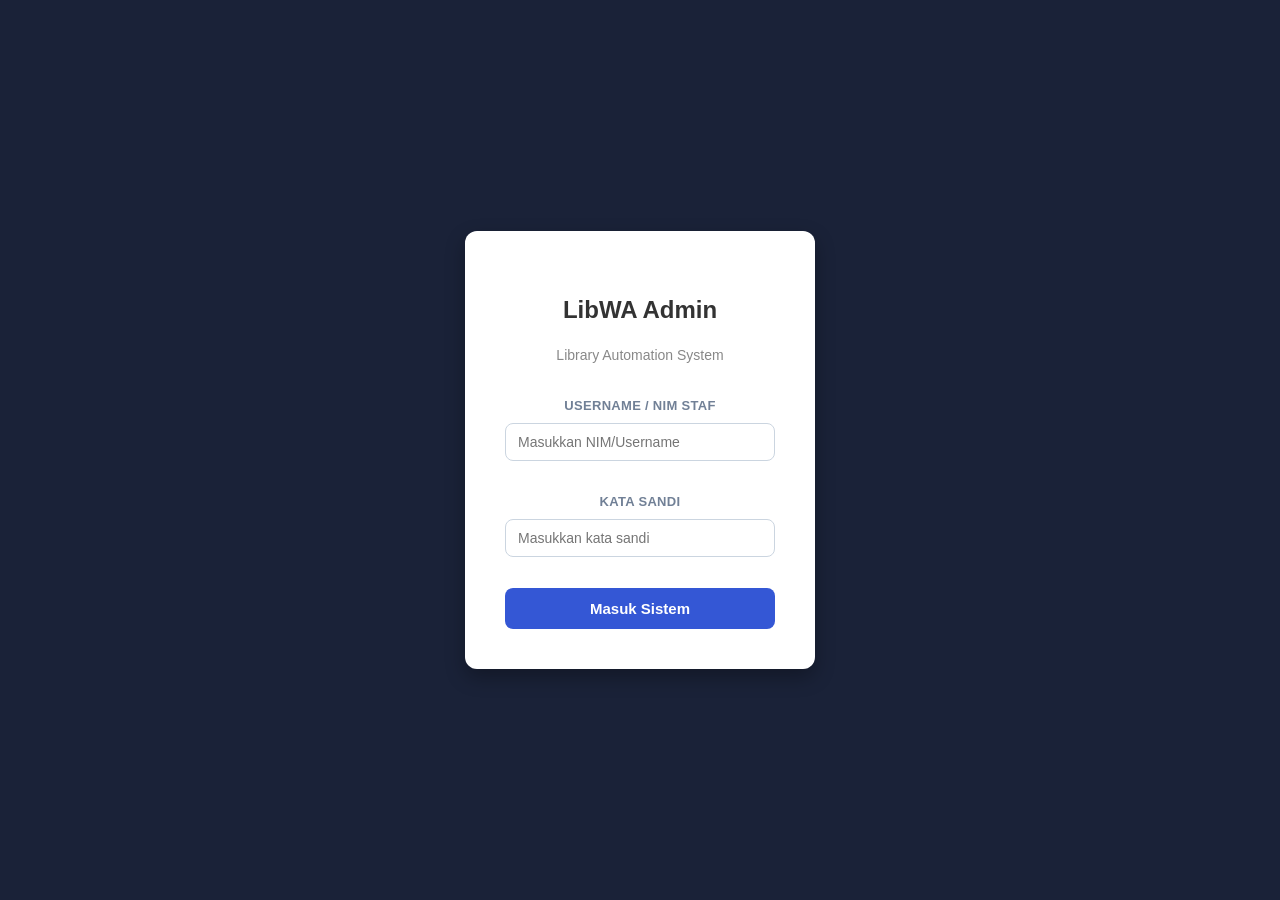
<file: index.html>
<!DOCTYPE html>
<html lang="id">
<head>
  <meta charset="UTF-8">
  <meta name="viewport" content="width=device-width, initial-scale=1.0">
  <title>Dashboard - LibWA Admin</title>
  <link rel="stylesheet" href="style.css">
</head>
<body>
  <div class="container-dashboard">
    <aside class="sidebar">
      <div class="logo">
        <h2>LibWA Admin</h2>
        <p>LIBRARY AUTOMATION</p>
      </div>
      <a href="index.html" class="menu-item aktif">📊 Dashboard</a>
      <a href="data_mahasiswa.html" class="menu-item">👥 Data Mahasiswa</a>
      <a href="peminjaman.html" class="menu-item">📚 Peminjaman</a>
      <a href="status_bot.html" class="menu-item">🤖 Status Bot</a>
    </aside>

    <main class="konten-utama">
      <div class="header-konten">
  <h2>Dashboard</h2>
  <div class="header-actions">
    <!-- Notifikasi Bell -->
    <div class="notif-wrapper" id="notifWrapper">
      <span class="bell-icon" id="bellIcon">🔔</span>
      <span class="notif-badge" id="notifBadge">1</span>
      <div class="dropdown-menu" id="notifDropdown">
        <div class="dropdown-header">Notifikasi Jatuh Tempo</div>
        <div id="notifContent">
          <div class="notif-item">Memuat...</div>
        </div>
      </div>
    </div>

    <!-- User Menu -->
    <div class="user-wrapper" id="userWrapper">
      <span class="user-icon" id="userIcon">👤</span>
      <span class="user-name" id="userName">Admin</span>
      <div class="dropdown-menu" id="userDropdown">
        <div class="dropdown-item" onclick="alert('Fitur Profile - Coming Soon!')">👤 Profile</div>
        <div class="dropdown-item" onclick="logout()">🚪 Log Out</div>
      </div>
    </div>
  </div>
</div>
      <div class="kartu-statistik">
        <div class="kartu">
          <p>TOTAL PEMINJAMAN</p>
          <h3 id="statTotal">0</h3>
        </div>
        <div class="kartu">
          <p>JATUH TEMPO</p>
          <h3 id="statDue" class="teks-merah">0</h3>
        </div>
        <div class="kartu">
          <p>BOT TERKIRIM</p>
          <h3 id="statSent" class="teks-hijau">0</h3>
        </div>
      </div>

      <div class="kartu-antrian">
        <div class="header-antrian">
          <h3>Daftar Mahasiswa Terdaftar</h3>
          <a href="data_mahasiswa.html">Lihat Semua</a>
        </div>
        
        <!-- INI TABEL HTML YANG BENAR -->
        <table class="tabel-mahasiswa">
          <thead>
            <tr>
              <th>NIM</th>
              <th>NAMA</th>
              <th>NO WHATSAPP</th>
              <th>PRODI</th>
            </tr>
          </thead>
          <tbody id="dashboardTableBody">
            <tr>
              <td>1234556</td>
              <td>DELmawan nyo</td>
              <td>624774893992</td>
              <td>Sistem Informasi</td>
            </tr>
            <tr>
              <td>2134559</td>
              <td>Sakasea ia</td>
              <td>623545809009</td>
              <td>Manajemen Rekayasa</td>
            </tr>
          </tbody>
        </table>
      </div>
    </main>
  </div>
  <script src="dashboard.js"></script>
</body>
</html>
</file>
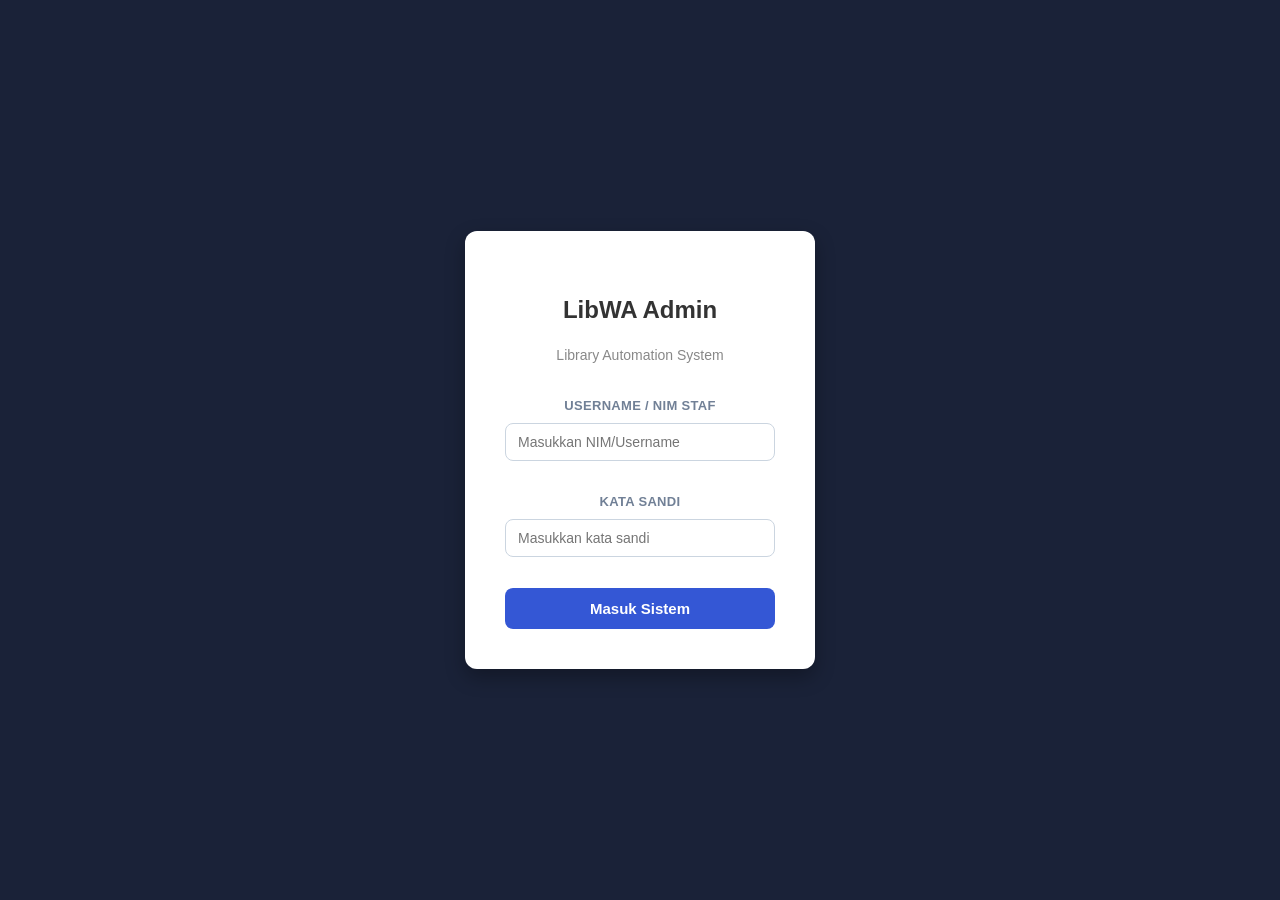
<file: data_mahasiswa.html>
<!DOCTYPE html>
<html lang="id">
<head>
  <meta charset="UTF-8">
  <meta name="viewport" content="width=device-width, initial-scale=1.0">
  <title>Data Mahasiswa - LibWA Admin</title>
  <link rel="stylesheet" href="style.css">
</head>
<body>
  <div class="container-dashboard">
    <aside class="sidebar">
      <div class="logo"><h2>LibWA Admin</h2><p>LIBRARY AUTOMATION</p></div>
      <a href="index.html" class="menu-item">📊 Dashboard</a>
      <a href="data_mahasiswa.html" class="menu-item aktif">👥 Data Mahasiswa</a>
      <a href="peminjaman.html" class="menu-item">📚 Peminjaman</a>
      <a href="status_bot.html" class="menu-item">🤖 Status Bot</a>
    </aside>

    <main class="konten-utama">
      <div class="header-konten"><h2>Data Mahasiswa</h2></div>
      <div class="kartu-data">
        <div class="aksi-tabel">
          <div class="kotak-cari">🔍 <input type="text" id="searchMahasiswa" placeholder="Cari NIM atau Nama..."></div>
          <button class="btn-tambah" id="btnTambahMhs">+ Tambah Mahasiswa</button>
        </div>
        <table class="tabel-mahasiswa">
          <thead><tr><th>NIM</th><th>NAMA</th><th>PRODI</th><th>NO WHATSAPP</th><th>AKSI</th></tr></thead>
          <tbody id="mhsTableBody"><tr><td colspan="5" style="text-align:center;">Memuat...</td></tr></tbody>
        </table>
      </div>
    </main>
  </div>

  <!-- Modal Tambah Mahasiswa -->
  <div id="modalMhs" class="modal">
    <div class="modal-content">
      <span class="close-btn" id="closeMhsModal">&times;</span>
      <h3>Tambah Mahasiswa Baru</h3>
      <form id="formMhs">
        <div class="form-group"><label>NIM</label><input type="text" id="nimMhs" required></div>
        <div class="form-group"><label>NAMA LENGKAP</label><input type="text" id="namaMhs" required></div>
        <div class="form-group"><label>PRODI</label><input type="text" id="prodiMhs" required></div>
        <div class="form-group"><label>NO WHATSAPP (62xxx)</label><input type="text" id="waMhs" required></div>
        <button type="submit" class="btn-tambah" style="width:100%">Simpan Data</button>
      </form>
    </div>
  </div>
  <script src="data_mahasiswa.js"></script>
</body>
</html>
</file>
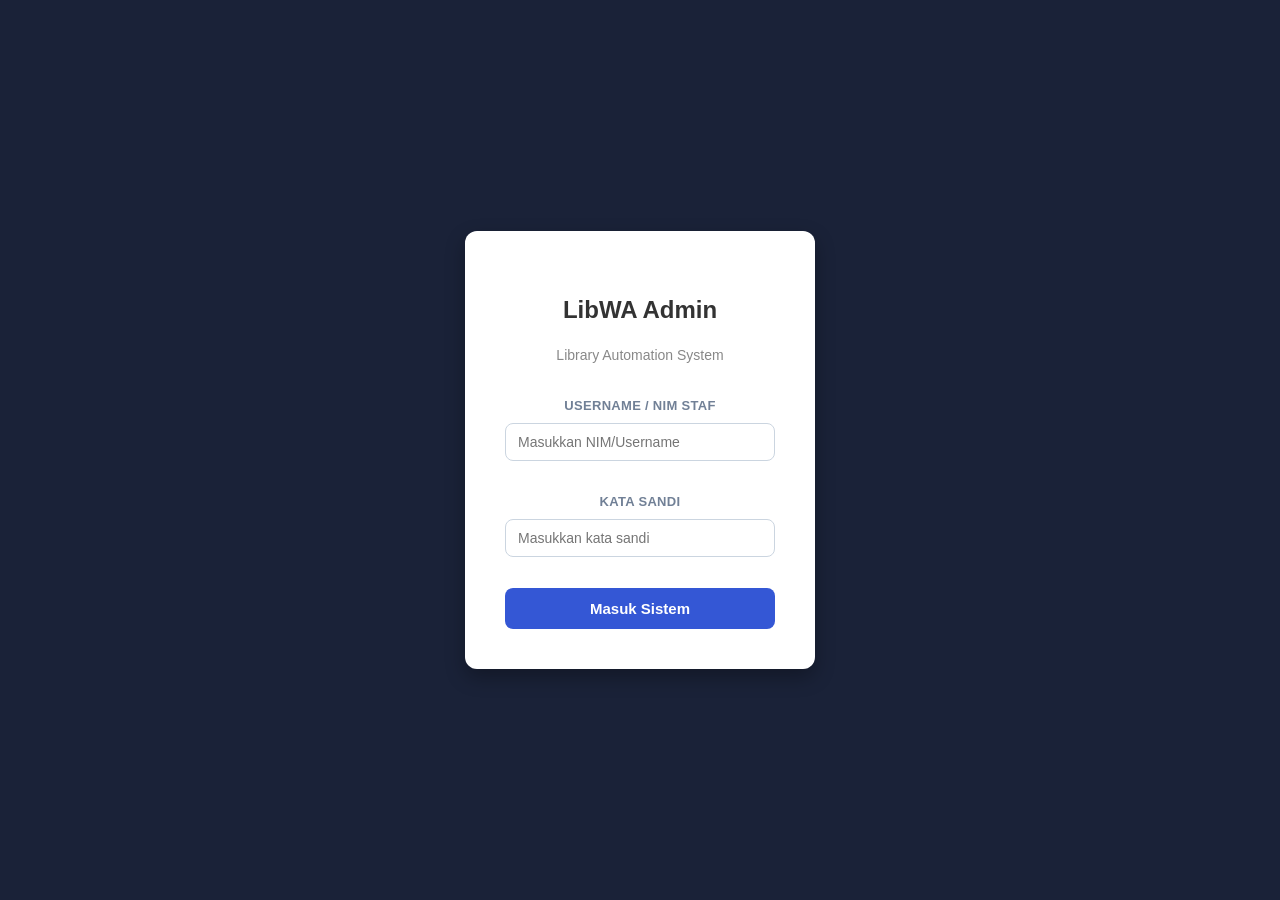
<file: login.html>
<!DOCTYPE html>
<html lang="id">
<head>
  <meta charset="UTF-8">
  <meta name="viewport" content="width=device-width, initial-scale=1.0">
  <title>Login - LibWA Admin</title>
  <link rel="stylesheet" href="style.css">
  <style>
    body { display: flex; justify-content: center; align-items: center; height: 100vh; background: #1A2238; }
    .login-box { background: white; padding: 40px; border-radius: 12px; width: 350px; text-align: center; box-shadow: 0 8px 20px rgba(0,0,0,0.3); }
    .login-box h2 { color: #333; margin-bottom: 5px; }
    .login-box p { color: #888; margin-bottom: 30px; font-size: 14px; }
    .form-group input { margin-bottom: 15px; }
    .btn-login { width: 100%; padding: 12px; background: #3457D5; color: white; border: none; border-radius: 8px; cursor: pointer; font-weight: bold; font-size: 15px; transition: 0.3s; }
    .btn-login:hover { background: #2844A8; transform: translateY(-2px); }
    .error-msg { color: #E74C3C; font-size: 13px; margin-bottom: 15px; display: none; background: #FADBD8; padding: 8px; border-radius: 5px; }
  </style>
</head>
<body>
  <div class="login-box">
    <h2>LibWA Admin</h2>
    <p>Library Automation System</p>
    <div class="error-msg" id="loginError">Username atau Sandi Salah!</div>
    <form id="loginForm">
      <div class="form-group">
        <label>USERNAME / NIM STAF</label>
        <input type="text" id="username" placeholder="Masukkan NIM/Username" required>
      </div>
      <div class="form-group">
        <label>KATA SANDI</label>
        <input type="password" id="password" placeholder="Masukkan kata sandi" required>
      </div>
      <button type="submit" class="btn-login">Masuk Sistem</button>
    </form>
  </div>
  <script src="login.js"></script>
</body>
</html>
</file>
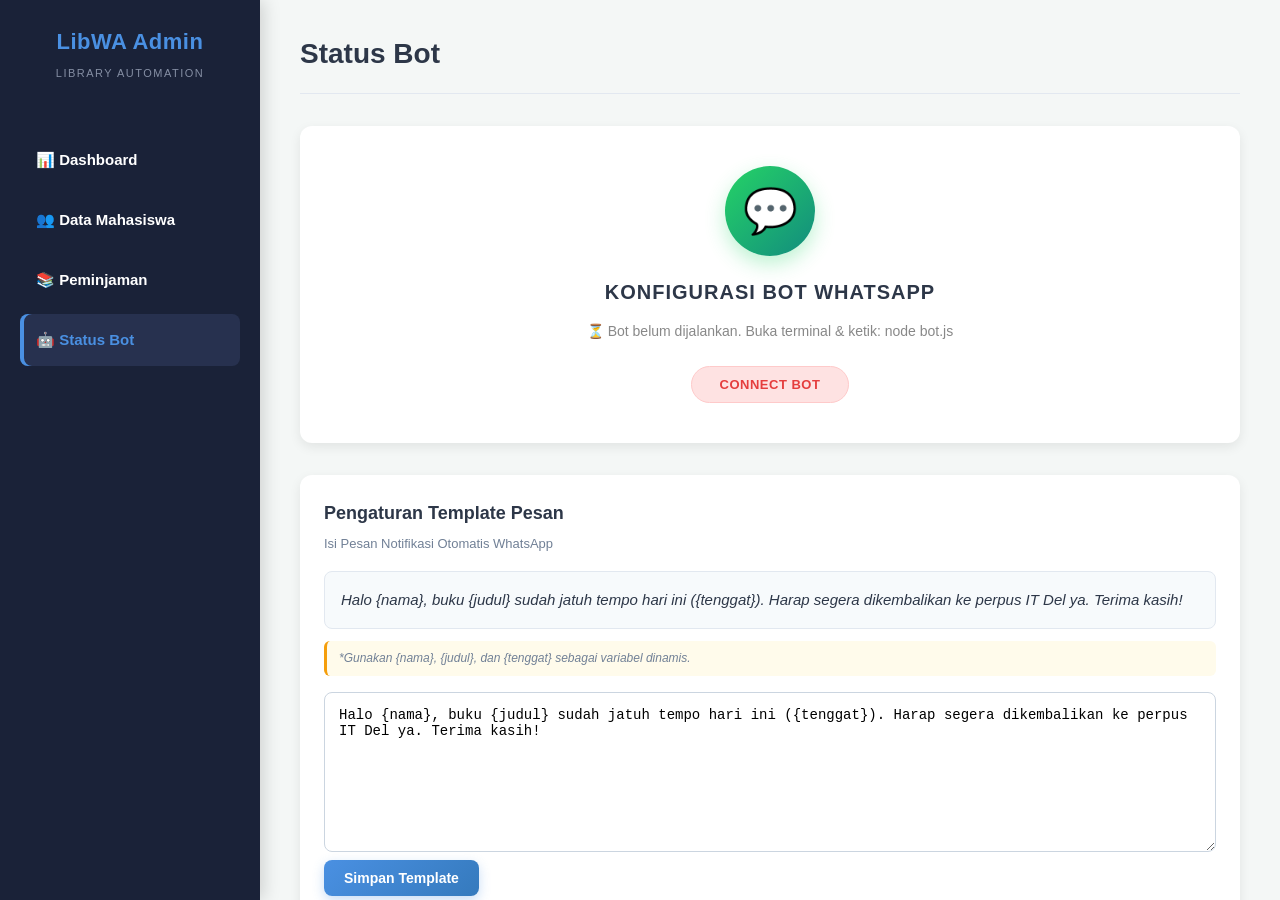
<file: status_bot.html>
<!DOCTYPE html>
<html lang="id">
<head>
  <meta charset="UTF-8">
  <meta name="viewport" content="width=device-width, initial-scale=1.0">
  <title>Status Bot - LibWA Admin</title>
  <link rel="stylesheet" href="style.css">
</head>
<body>
  <div class="container-dashboard">
    <aside class="sidebar">
      <div class="logo">
        <h2>LibWA Admin</h2>
        <p>LIBRARY AUTOMATION</p>
      </div>
      <a href="index.html" class="menu-item">📊 Dashboard</a>
      <a href="data_mahasiswa.html" class="menu-item">👥 Data Mahasiswa</a>
      <a href="peminjaman.html" class="menu-item">📚 Peminjaman</a>
      <a href="status_bot.html" class="menu-item aktif">🤖 Status Bot</a>
    </aside>

    <main class="konten-utama">
      <div class="header-konten">
        <h2>Status Bot</h2>
      </div>

      <div class="bot-config">
        <div class="lingkaran-wa">💬</div>
        <h3>KONFIGURASI BOT WHATSAPP</h3>
        <p class="instruksi" id="botStatusText">Mengecek status koneksi bot ke server...</p>
        <button class="btn-disconnect" id="btnToggleBot">CONNECT BOT</button>
      </div>

      <div class="kartu-data template-pesan">
        <h4>Pengaturan Template Pesan</h4>
        <p>Isi Pesan Notifikasi Otomatis WhatsApp</p>
        <div class="kotak-teks-template">
          <p id="previewPesan">Halo {nama}, buku {judul} sudah jatuh tempo hari ini ({tenggat}). Harap segera dikembalikan ke perpus IT Del ya. Terima kasih!</p>
        </div>
        <p class="keterangan-variabel">*Gunakan {nama}, {judul}, dan {tenggat} sebagai variabel dinamis.</p>
        <textarea class="input-template" id="inputTemplate" placeholder="Edit template di sini...">Halo {nama}, buku {judul} sudah jatuh tempo hari ini ({tenggat}). Harap segera dikembalikan ke perpus IT Del ya. Terima kasih!</textarea>
        <button class="btn-tambah" id="btnSimpanTemplate">Simpan Template</button>
      </div>
    </main>
  </div>
  <script src="status_bot.js"></script>
</body>
</html>
</file>
<file: style.css>
/* =========================================
   1. VARIABEL & RESET (PROFESIONAL THEME)
========================================= */
:root {
  --primary: #4A90E2;
  --primary-dark: #357ABD;
  --sidebar-bg: #1A2238;
  --sidebar-hover: #27314F;
  --bg-main: #F4F7F6;
  --card-bg: #FFFFFF;
  --text-primary: #2D3748;
  --text-secondary: #718096;
  --success: #48BB78;
  --danger: #E53E3E;
  --warning: #ED8936;
  --shadow-sm: 0 2px 4px rgba(0,0,0,0.05);
  --shadow-md: 0 4px 12px rgba(0,0,0,0.08);
  --shadow-lg: 0 8px 24px rgba(0,0,0,0.12);
  --transition: all 0.3s cubic-bezier(0.4, 0, 0.2, 1);
}

* { box-sizing: border-box; }

body {
  margin: 0;
  font-family: 'Segoe UI', Tahoma, Geneva, Verdana, sans-serif;
  background-color: var(--bg-main);
  color: var(--text-primary);
  line-height: 1.6;
}

a { text-decoration: none; color: inherit; transition: var(--transition); }

/* =========================================
   2. LAYOUT UTAMA
========================================= */
.container-dashboard {
  display: flex;
  height: 100vh;
  overflow: hidden;
}

/* Sidebar */
.sidebar {
  width: 260px;
  background: var(--sidebar-bg);
  color: #fff;
  padding: 24px 20px;
  display: flex;
  flex-direction: column;
  height: 100vh;
  box-shadow: 4px 0 16px rgba(0,0,0,0.15);
  z-index: 10;
}

.logo { margin-bottom: 40px; text-align: center; }
.logo h2 { margin: 0; color: var(--primary); font-size: 22px; letter-spacing: 0.5px; }
.logo p { font-size: 11px; color: #A0AABF; margin-top: 6px; letter-spacing: 1.5px; opacity: 0.8; }

.menu-item {
  padding: 14px 16px;
  margin-bottom: 8px;
  cursor: pointer;
  border-radius: 8px;
  font-weight: 600;
  font-size: 15px;
  transition: var(--transition);
  display: flex;
  align-items: center;
  gap: 10px;
  position: relative;
  overflow: hidden;
}

.menu-item:hover {
  background-color: var(--sidebar-hover);
  transform: translateX(4px);
}

.menu-item.aktif {
  background-color: var(--sidebar-hover);
  color: var(--primary);
  box-shadow: inset 4px 0 0 var(--primary);
}

/* Konten Utama */
.konten-utama {
  flex: 1;
  padding: 32px 40px;
  overflow-y: auto;
  animation: slideUp 0.5s ease-out;
}

@keyframes slideUp {
  from { opacity: 0; transform: translateY(20px); }
  to { opacity: 1; transform: translateY(0); }
}

/* Header */
.header-konten {
  display: flex;
  justify-content: space-between;
  align-items: center;
  margin-bottom: 32px;
  padding-bottom: 16px;
  border-bottom: 1px solid #E2E8F0;
}

.header-konten h2 { margin: 0; font-size: 28px; font-weight: 700; color: var(--text-primary); }

.ikon-header span {
  font-size: 20px;
  margin-left: 20px;
  cursor: pointer;
  padding: 8px;
  border-radius: 50%;
  transition: var(--transition);
}
.ikon-header span:hover { background: #E2E8F0; transform: scale(1.1); }

/* =========================================
   3. KARTU STATISTIK (DASHBOARD)
========================================= */
.kartu-statistik {
  display: grid;
  grid-template-columns: repeat(auto-fit, minmax(240px, 1fr));
  gap: 24px;
  margin-bottom: 32px;
}

.kartu {
  background: var(--card-bg);
  padding: 24px;
  border-radius: 12px;
  box-shadow: var(--shadow-md);
  transition: var(--transition);
  border-left: 4px solid var(--primary);
  position: relative;
  overflow: hidden;
}

.kartu::after {
  content: '';
  position: absolute;
  top: 0; left: 0; width: 100%; height: 100%;
  background: linear-gradient(135deg, rgba(74,144,226,0.05) 0%, transparent 100%);
  opacity: 0;
  transition: var(--transition);
}

.kartu:hover {
  transform: translateY(-6px);
  box-shadow: var(--shadow-lg);
}
.kartu:hover::after { opacity: 1; }

.kartu p { margin: 0 0 8px 0; color: var(--text-secondary); font-size: 13px; font-weight: 600; text-transform: uppercase; letter-spacing: 0.5px; }
.kartu h3 { margin: 0; font-size: 36px; font-weight: 800; color: var(--text-primary); }

.teks-merah { color: var(--danger) !important; }
.teks-hijau { color: var(--success) !important; }

/* =========================================
   4. TABEL & DATA
========================================= */
.kartu-data, .kartu-antrian {
  background: var(--card-bg);
  padding: 24px;
  border-radius: 12px;
  box-shadow: var(--shadow-md);
}

.aksi-tabel {
  display: flex;
  justify-content: space-between;
  align-items: center;
  margin-bottom: 20px;
  flex-wrap: wrap;
  gap: 12px;
}

.aksi-tabel h3 { margin: 0; font-size: 18px; font-weight: 700; color: var(--text-primary); }

.kotak-cari {
  display: flex;
  align-items: center;
  border: 1px solid #CBD5E0;
  padding: 10px 14px;
  border-radius: 8px;
  width: 280px;
  background: #F7FAFC;
  transition: var(--transition);
}
.kotak-cari:focus-within { border-color: var(--primary); background: #fff; box-shadow: 0 0 0 3px rgba(74,144,226,0.15); }
.kotak-cari input { border: none; outline: none; margin-left: 8px; width: 100%; font-size: 14px; background: transparent; }

.btn-tambah {
  background: linear-gradient(135deg, var(--primary) 0%, var(--primary-dark) 100%);
  color: #fff;
  border: none;
  padding: 10px 20px;
  border-radius: 8px;
  cursor: pointer;
  font-weight: 600;
  font-size: 14px;
  transition: var(--transition);
  box-shadow: 0 4px 12px rgba(74,144,226,0.3);
}
.btn-tambah:hover { transform: translateY(-2px); box-shadow: 0 6px 16px rgba(74,144,226,0.4); }
.btn-tambah:active { transform: translateY(0); }

.tabel-mahasiswa {
  width: 100%;
  border-collapse: separate;
  border-spacing: 0;
  margin-top: 8px;
}

.tabel-mahasiswa th {
  text-align: left;
  padding: 14px 12px;
  background-color: #F7FAFC;
  color: var(--text-secondary);
  font-size: 12px;
  text-transform: uppercase;
  font-weight: 700;
  letter-spacing: 0.5px;
  border-bottom: 2px solid #E2E8F0;
}

.tabel-mahasiswa td {
  padding: 14px 12px;
  border-bottom: 1px solid #E2E8F0;
  font-size: 14px;
  vertical-align: middle;
  transition: var(--transition);
}

.tabel-mahasiswa tbody tr:hover { background-color: #F8FAFC; transform: scale(1.005); }
.tabel-mahasiswa tbody tr:last-child td { border-bottom: none; }

.link-edit {
  color: var(--primary);
  font-weight: 600;
  cursor: pointer;
  padding: 6px 10px;
  border-radius: 6px;
  transition: var(--transition);
  display: inline-block;
}
.link-edit:hover { background: #EBF4FF; color: var(--primary-dark); }

/* BADGE STATUS */
.badge {
  padding: 6px 14px;
  border-radius: 20px;
  font-size: 12px;
  font-weight: 700;
  display: inline-block;
  text-transform: uppercase;
  letter-spacing: 0.3px;
}

.badge.dipinjam { background-color: #DEF7EC; color: #03543F; }
.badge.kembali { background-color: #E1EFFE; color: #2B6CB0; }

/* Animasi Pulse untuk Jatuh Tempo */
.badge.jatuhtempo {
  background-color: #FED7D7;
  color: #9B2C2C;
  animation: pulseDanger 2s infinite;
}
@keyframes pulseDanger {
  0% { box-shadow: 0 0 0 0 rgba(229, 62, 62, 0.4); }
  70% { box-shadow: 0 0 0 6px rgba(229, 62, 62, 0); }
  100% { box-shadow: 0 0 0 0 rgba(229, 62, 62, 0); }
}

/* =========================================
   5. STATUS BOT & TEMPLATE
========================================= */
.bot-config {
  text-align: center;
  padding: 40px;
  margin-bottom: 32px;
  background: var(--card-bg);
  border-radius: 12px;
  box-shadow: var(--shadow-md);
}

.lingkaran-wa {
  width: 90px;
  height: 90px;
  background: linear-gradient(135deg, #25D366 0%, #128C7E 100%);
  color: #fff;
  border-radius: 50%;
  display: flex;
  justify-content: center;
  align-items: center;
  font-size: 44px;
  margin: 0 auto 20px;
  box-shadow: 0 8px 20px rgba(37, 211, 102, 0.3);
  animation: float 3s ease-in-out infinite;
}
@keyframes float {
  0%, 100% { transform: translateY(0); }
  50% { transform: translateY(-8px); }
}

.bot-config h3 { letter-spacing: 1px; font-size: 20px; margin-bottom: 12px; color: var(--text-primary); }
.instruksi { color: var(--text-secondary); max-width: 450px; margin: 0 auto 24px; font-size: 14px; line-height: 1.6; }

.btn-disconnect {
  background-color: #FEE2E2;
  color: var(--danger);
  border: 1px solid #FECACA;
  padding: 10px 28px;
  border-radius: 24px;
  font-weight: 700;
  font-size: 13px;
  cursor: pointer;
  transition: var(--transition);
  text-transform: uppercase;
  letter-spacing: 0.5px;
}
.btn-disconnect:hover { background-color: var(--danger); color: #fff; transform: translateY(-2px); box-shadow: 0 4px 12px rgba(229,62,62,0.3); }
.btn-disconnect.connected { background-color: #DEF7EC; color: #03543F; border-color: #A7F3D0; }
.btn-disconnect.connected:hover { background-color: #03543F; color: #fff; }

.template-pesan {
  background: var(--card-bg);
  padding: 24px;
  border-radius: 12px;
  box-shadow: var(--shadow-md);
}
.template-pesan h4 { margin: 0 0 6px 0; font-size: 18px; }
.template-pesan > p { font-size: 13px; color: var(--text-secondary); margin: 0 0 16px 0; }

.kotak-teks-template {
  background-color: #F7FAFC;
  border: 1px solid #E2E8F0;
  padding: 16px;
  border-radius: 8px;
  margin-bottom: 12px;
}
.kotak-teks-template p { color: var(--text-primary); font-size: 15px; margin: 0; line-height: 1.6; font-style: italic; }

.keterangan-variabel {
  font-style: italic;
  font-size: 12px !important;
  color: var(--text-secondary);
  background: #FFFBEB;
  padding: 8px 12px;
  border-radius: 6px;
  border-left: 3px solid #F59E0B;
  margin-bottom: 16px;
}

.input-template {
  width: 100%;
  min-height: 160px;
  padding: 14px;
  border: 1px solid #CBD5E0;
  border-radius: 8px;
  font-family: 'Courier New', monospace;
  font-size: 14px;
  resize: vertical;
  outline: none;
  transition: var(--transition);
}
.input-template:focus { border-color: var(--primary); box-shadow: 0 0 0 3px rgba(74,144,226,0.15); }

/* =========================================
   6. MODAL & DROPDOWN
========================================= */
.modal {
  display: none;
  position: fixed;
  z-index: 2000;
  left: 0; top: 0;
  width: 100%; height: 100%;
  background-color: rgba(0,0,0,0.5);
  backdrop-filter: blur(4px);
  align-items: center;
  justify-content: center;
  animation: fadeIn 0.2s ease;
}
@keyframes fadeIn { from { opacity: 0; } to { opacity: 1; } }

.modal-content {
  background: var(--card-bg);
  padding: 28px;
  border-radius: 14px;
  width: 420px;
  max-width: 90%;
  box-shadow: var(--shadow-lg);
  position: relative;
  animation: scaleIn 0.3s cubic-bezier(0.175, 0.885, 0.32, 1.275);
}
@keyframes scaleIn { from { transform: scale(0.95); opacity: 0; } to { transform: scale(1); opacity: 1; } }

.close-btn {
  position: absolute;
  top: 16px; right: 16px;
  font-size: 24px;
  cursor: pointer;
  color: #A0AEC0;
  width: 32px; height: 32px;
  display: flex; align-items: center; justify-content: center;
  border-radius: 50%;
  transition: var(--transition);
}
.close-btn:hover { color: var(--text-primary); background: #F7FAFC; }

.modal-content h3 { margin: 0 0 20px 0; color: var(--text-primary); font-size: 20px; text-align: center; }

.form-group { margin-bottom: 16px; }
.form-group label { display: block; font-size: 13px; font-weight: 700; color: var(--text-secondary); margin-bottom: 6px; text-transform: uppercase; letter-spacing: 0.3px; }
.form-group input, .form-group select {
  width: 100%;
  padding: 10px 12px;
  border: 1px solid #CBD5E0;
  border-radius: 8px;
  font-size: 14px;
  outline: none;
  transition: var(--transition);
  background: #fff;
}
.form-group input:focus, .form-group select:focus { border-color: var(--primary); box-shadow: 0 0 0 3px rgba(74,144,226,0.15); }

.dropdown-wrapper { position: relative; display: inline-block; }
.dropdown-menu {
  display: none;
  position: absolute;
  right: 0; top: 40px;
  background: #fff;
  min-width: 200px;
  box-shadow: var(--shadow-lg);
  border-radius: 10px;
  padding: 8px 0;
  z-index: 100;
  animation: slideDown 0.2s ease;
}
@keyframes slideDown { from { opacity: 0; transform: translateY(-10px); } to { opacity: 1; transform: translateY(0); } }
.dropdown-menu.show { display: block; }
.dropdown-item {
  padding: 12px 16px;
  font-size: 14px;
  color: var(--text-primary);
  cursor: pointer;
  border-bottom: 1px solid #F7FAFC;
  transition: var(--transition);
  display: flex; align-items: center; gap: 8px;
}
.dropdown-item:last-child { border: none; }
.dropdown-item:hover { background: #F7FAFC; padding-left: 20px; }

/* Responsive Helper */
@media (max-width: 768px) {
  .container-dashboard { flex-direction: column; }
  .sidebar { width: 100%; height: auto; }
  .konten-utama { padding: 20px; }
  .kartu-statistik { grid-template-columns: 1fr; }
}

/* Header Actions & Dropdown */
.header-actions {
  display: flex;
  align-items: center;
  gap: 20px;
}

.notif-wrapper, .user-wrapper {
  position: relative;
  display: flex;
  align-items: center;
  gap: 8px;
  cursor: pointer;
  padding: 8px 12px;
  border-radius: 8px;
  transition: all 0.3s;
}

.notif-wrapper:hover, .user-wrapper:hover {
  background-color: rgba(74, 144, 226, 0.1);
}

.bell-icon {
  font-size: 22px;
  position: relative;
  animation: ring 2s ease-in-out infinite;
}

@keyframes ring {
  0%, 100% { transform: rotate(0deg); }
  10%, 30% { transform: rotate(10deg); }
  20%, 40% { transform: rotate(-10deg); }
  50% { transform: rotate(0deg); }
}

.notif-badge {
  background: #E53E3E;
  color: white;
  font-size: 11px;
  font-weight: bold;
  padding: 2px 6px;
  border-radius: 10px;
  position: absolute;
  top: -5px;
  right: -5px;
  min-width: 18px;
  text-align: center;
}

.user-icon {
  font-size: 24px;
}

.user-name {
  font-weight: 600;
  color: var(--text-primary, #2D3748);
}

/* Dropdown Menu Styling */
.dropdown-menu {
  display: none;
  position: absolute;
  right: 0;
  top: 50px;
  background: white;
  min-width: 280px;
  box-shadow: 0 8px 24px rgba(0,0,0,0.15);
  border-radius: 12px;
  overflow: hidden;
  z-index: 1000;
  animation: slideDown 0.3s ease;
}

@keyframes slideDown {
  from { opacity: 0; transform: translateY(-10px); }
  to { opacity: 1; transform: translateY(0); }
}

.dropdown-menu.show {
  display: block;
}

.dropdown-header {
  background: linear-gradient(135deg, #4A90E2 0%, #357ABD 100%);
  color: white;
  padding: 12px 16px;
  font-weight: 700;
  font-size: 14px;
}

.dropdown-item {
  padding: 12px 16px;
  cursor: pointer;
  border-bottom: 1px solid #F7FAFC;
  transition: all 0.3s;
  display: flex;
  align-items: center;
  gap: 10px;
  font-size: 14px;
  color: var(--text-primary, #2D3748);
}

.dropdown-item:last-child {
  border-bottom: none;
}

.dropdown-item:hover {
  background: #F7FAFC;
  padding-left: 20px;
}

/* Notifikasi Item */
.notif-item {
  padding: 12px 16px;
  border-bottom: 1px solid #F7FAFC;
  cursor: pointer;
  transition: all 0.3s;
}

.notif-item:hover {
  background: #F7FAFC;
}

.notif-item strong {
  display: block;
  color: var(--text-primary, #2D3748);
  margin-bottom: 4px;
}

.notif-item small {
  color: var(--text-secondary, #718096);
  font-size: 12px;
}

.notif-item .badge-danger {
  background: #FED7D7;
  color: #9B2C2C;
  padding: 2px 8px;
  border-radius: 12px;
  font-size: 11px;
  font-weight: bold;
  margin-left: 8px;
}

.no-notif {
  padding: 20px;
  text-align: center;
  color: var(--text-secondary, #718096);
  font-size: 14px;
}
</file>
